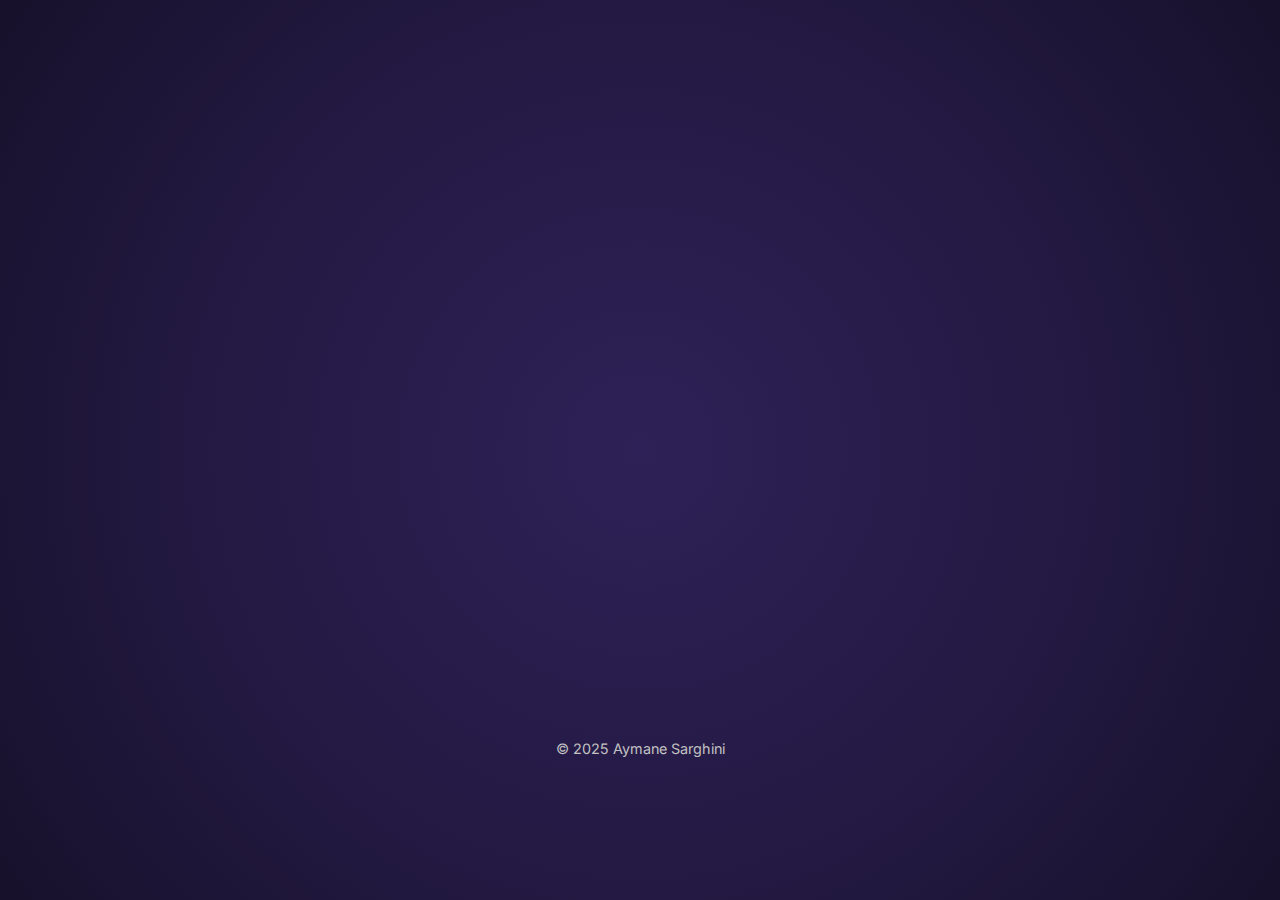
<file: index.html>
<!DOCTYPE html>
<html lang="en">
<head>
  <meta charset="UTF-8">
  <meta name="viewport" content="width=device-width, initial-scale=1.0">
  <meta name="description" content="Aymane Sarghini - Inspired by my roots and love for sport, I build things for awesome people.">
  <meta name="author" content="Aymane Sarghini">
  <title>Aymane Sarghini</title>
  <!-- color #ff1b3b -->

  <!-- Open Graph Meta Tags -->
  <meta property="og:title" content="Aymane Sarghini">
  <meta property="og:description" content="Inspired by my roots and love for sport, I build things for awesome people.">
  <meta property="og:image" content="img/social-icon/og-image.png">
  <meta property="og:url" content="https://aymanesarghini.com">
  <meta property="og:type" content="website">

  <!-- Twitter Card Meta Tags -->
  <meta name="twitter:card" content="summary_large_image">
  <meta name="twitter:title" content="Aymane Sarghini">
  <meta name="twitter:description" content="Inspired by my roots and love for sport, I build things for awesome people.">
  <meta name="twitter:image" content="img/social-icon/twitter-image.png">

  <!-- Favicon Links -->
  <link rel="icon" type="image/png" href="img/social-icon/favicon-96x96.png" sizes="96x96">
  <link rel="icon" type="image/svg+xml" href="img/social-icon/favicon.svg">
  <link rel="shortcut icon" href="img/social-icon/favicon.ico">
  <link rel="apple-touch-icon" sizes="180x180" href="img/social-icon/apple-touch-icon.png">
  <meta name="apple-mobile-web-app-title" content="Aymane">
  <link rel="manifest" href="img/social-icon/site.webmanifest">

  <!-- Fonts -->
  <link rel="preload" href="https://fonts.googleapis.com/css2?family=Inter:wght@400;600&family=Roboto:wght@400;500&display=swap" as="style">
  <link href="https://fonts.googleapis.com/css2?family=Inter:wght@400;600&family=Roboto:wght@400;500&display=swap" rel="stylesheet">

  <!-- External CSS -->
  <link rel="stylesheet" href="css/style.css">
  <link rel="stylesheet" href="css/fadeIn.css">

  <!-- Data Fast Script -->
  <script defer data-website-id="677b5d50b7ca669a33c8d507" data-domain="aymanesarghini.com" src="https://datafa.st/js/script.js"></script>
</head>
<body>
  <div class="container">
    <!-- Hero Section -->
    <header class="fade-in">
      <div class="line-effect">
        <div class="icon-header"></div>
      </div>
      <h2>I make meaningful things happen.</h2>
    </header>

    <!-- Buttons Section -->
    <section class="button-container">
      <div class="button fade-in">
        <div class="button-content">
          <div class="icon">
            <img src="img/social-icon/Aymane-sarghini.png" alt="Spotify Logo">
          </div>
          <div class="content">
            <b>Email List</b>
            <span class="description">Receive exclusive emails about sport and personal growth</span>
          </div>
          <a href="https://aymanesarghini.beehiiv.com/subscribe" class="learn-more" target="_blank" rel="noopener noreferrer">Sign Up</a>
        </div>
      </div>
      <div class="button fade-in">
        <div class="button-content">
          <div class="icon">
            <img src="img/social-icon/once logo-01.svg" alt="ONCE Logo" class="zoomed-image">
          </div>
          <div class="content">
            <b>ONCE®</b>
            <span class="description">Running essentials that elevate every run, for every runner</span>
          </div>
          <a href="https://example.com/runnbold" class="learn-more" target="_blank" rel="noopener noreferrer">Learn More</a>
        </div>
      </div>
      <div class="button fade-in">
        <div class="button-content">
          <div class="icon">
            <img src="img/social-icon/spotify_2504940.png" alt="Spotify Logo">
          </div>
          <div class="content">
            <b>Spotify</b>
            <span class="description">A playlist of all the songs that power my runs and youtube videos</span>
          </div>
          <a href="https://open.spotify.com/" class="learn-more" target="_blank" rel="noopener noreferrer">Listen Now</a>
        </div>
      </div>
    </section>

    <!-- Social Links -->
    <section class="social-wrapper fade-in"> 
      <div class="social-links">
        <a href="https://youtube.com" target="_blank" rel="noopener noreferrer" class="social-item" data-tooltip="YouTube">
          <img src="img/social-icon/youtube_1384060.png" alt="YouTube">
        </a>
        <a href="https://x.com/aymansarghini" target="_blank" rel="noopener noreferrer" class="social-item" data-tooltip="Twitter">
          <img src="img/social-icon/twitter_2504947.png" alt="Twitter">
        </a>
        <a href="https://www.instagram.com/aymane.sarghini/" target="_blank" rel="noopener noreferrer" class="social-item" data-tooltip="Instagram">
          <img src="img/social-icon/instagram_2111463.png" alt="Instagram">
        </a>
        <a href="https://medium.com/@aymansarghini01" target="_blank" rel="noopener noreferrer" class="social-item" data-tooltip="Medium">
          <img src="img/social-icon/medium_5968906.png" alt="Medium">
        </a>
      </div>
    </section>

    <!-- Footer -->
    <footer>
      <p>&copy; 2025 Aymane Sarghini</p>
    </footer>
  </div>
</body>
</html>
</file>
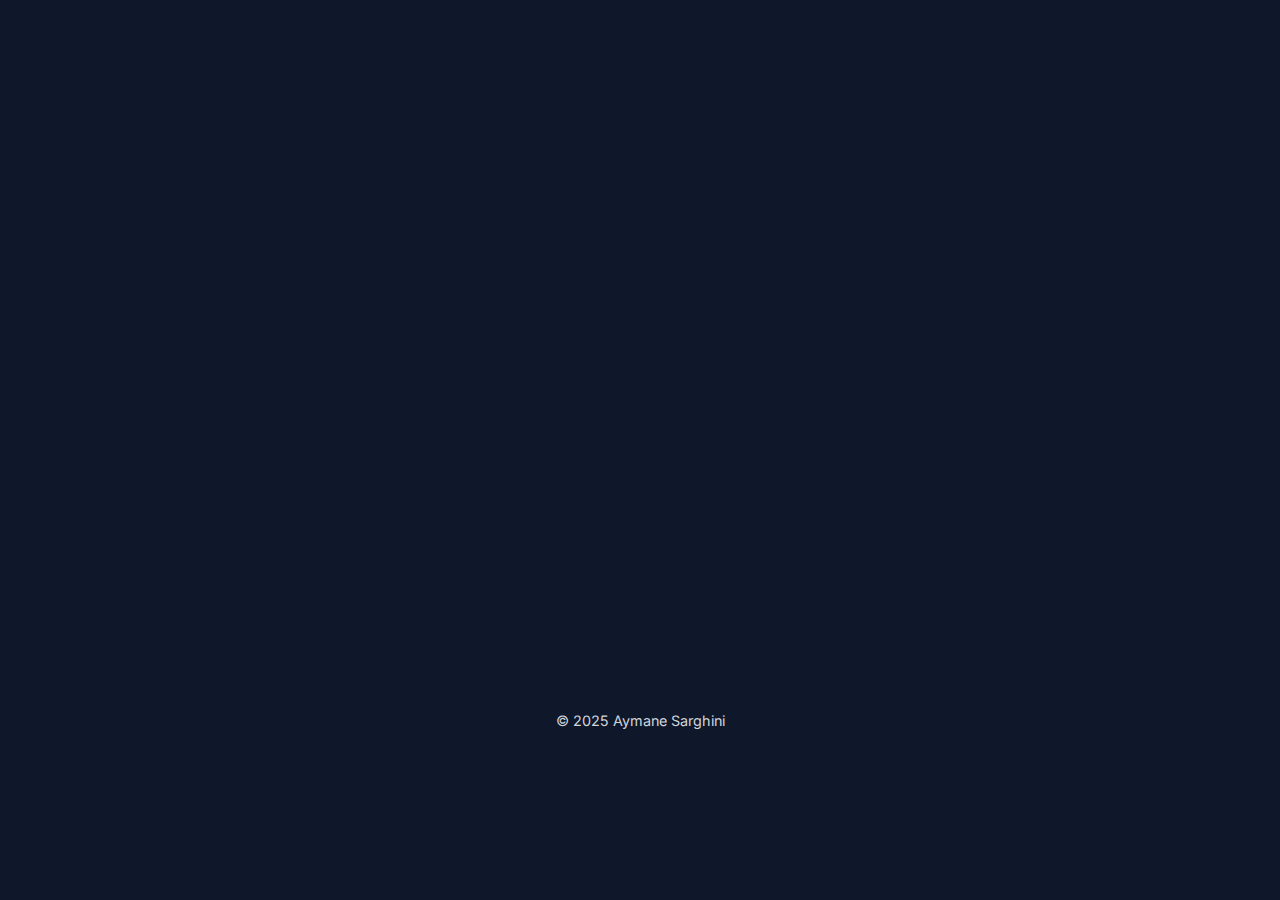
<file: i2ndex.html>
<!DOCTYPE html>
<html lang="en">
<head>
  <meta charset="UTF-8">
  <meta name="viewport" content="width=device-width, initial-scale=1.0">
  <meta name="description" content="Aymane Sarghini - Inspired by my roots and love for sport, I build things for awesome people.">
  <meta name="author" content="Aymane Sarghini">
  <title>Aymane Sarghini</title>
  <!-- color #ff1b3b -->

  <!-- Open Graph Meta Tags -->
  <meta property="og:title" content="Aymane Sarghini">
  <meta property="og:description" content="Inspired by my roots and love for sport, I build things for awesome people.">
  <meta property="og:image" content="img/social-icon/og-image.png">
  <meta property="og:url" content="https://aymanesarghini.com">
  <meta property="og:type" content="website">

  <!-- Twitter Card Meta Tags -->
  <meta name="twitter:card" content="summary_large_image">
  <meta name="twitter:title" content="Aymane Sarghini">
  <meta name="twitter:description" content="Inspired by my roots and love for sport, I build things for awesome people.">
  <meta name="twitter:image" content="img/social-icon/twitter-image.png">

  <!-- Favicon Links -->
  <link rel="icon" type="image/png" href="img/social-icon/favicon-96x96.png" sizes="96x96">
  <link rel="icon" type="image/svg+xml" href="img/social-icon/favicon.svg">
  <link rel="shortcut icon" href="img/social-icon/favicon.ico">
  <link rel="apple-touch-icon" sizes="180x180" href="img/social-icon/apple-touch-icon.png">
  <meta name="apple-mobile-web-app-title" content="Aymane">
  <link rel="manifest" href="img/social-icon/site.webmanifest">

  <!-- Fonts -->
  <link rel="preload" href="https://fonts.googleapis.com/css2?family=Inter:wght@400;600&family=Roboto:wght@400;500&display=swap" as="style">
  <link href="https://fonts.googleapis.com/css2?family=Inter:wght@400;600&family=Roboto:wght@400;500&display=swap" rel="stylesheet">

  <!-- External CSS -->
  <link rel="stylesheet" href="css/styles.css">
  <link rel="stylesheet" href="css/fadeIn.css">

  <!-- Data Fast Script -->
  <script defer data-website-id="677b5d50b7ca669a33c8d507" data-domain="aymanesarghini.com" src="https://datafa.st/js/script.js"></script>
</head>
<body>
  <div class="container">
    <!-- Hero Section -->
    <header class="fade-in">
      <h2>The Life Of A Creative Director</h2>
    </header>

    <!-- Buttons Section -->
    <section class="button-container">
      <div class="button fade-in">
        <div class="button-content">
          <div class="icon">
            <img src="img/social-icon/Aymane-sarghini.png" alt="Spotify Logo">
          </div>
          <div class="content">
            <b class="brand-title">Email List</b>
            <span class="description">Receive exclusive emails about sport and personal growth</span>
          </div>
          <a href="https://aymanesarghini.beehiiv.com/subscribe" class="link-icon" target="_blank" rel="noopener noreferrer">
            <img src="img/arrow-up-right.svg" alt="Arrow Icon" class="arrow-icon">
          </a>
          <a href="https://aymanesarghini.beehiiv.com/subscribe" class="learn-more" target="_blank" rel="noopener noreferrer">Sign Up</a>
        </div>
      </div>
      <div class="button fade-in">
        <div class="button-content">
          <div class="icon">
            <img src="img/profile_ once.svg" alt="ONCE Logo" class="zoomed-image">
          </div>
          <div class="content">
            <b class="brand-title">ONCE</b>
            <span class="description">Discover A New Era of Running Apparel.™</span>
          </div>
          <a href="https://www.oncerunning.com/" class="link-icon" target="_blank" rel="noopener noreferrer">
            <img src="img/arrow-up-right.svg" alt="Arrow Icon" class="arrow-icon">
          </a>
          <a href="https://www.oncerunning.com/" class="learn-more" target="_blank" rel="noopener noreferrer">Coming soon</a>
        </div>
      </div>
      <div class="button fade-in">
        <div class="button-content">
          <div class="icon">
            <img src="img/social-icon/spotify_2504940.png" alt="Spotify Logo">
          </div>
          <div class="content">
            <b class="brand-title">Spotify</b>
            <span class="description">A playlist of all the songs in my runs and youtube videos</span>
          </div>
          <a href="https://open.spotify.com/playlist/4DTpr19BSodV9aM8wofWD9?si=6e68a721dc4f4ba1" class="link-icon" target="_blank" rel="noopener noreferrer">
            <img src="img/arrow-up-right.svg" alt="Arrow Icon" class="arrow-icon">
          </a>
          <a href="https://open.spotify.com/playlist/4DTpr19BSodV9aM8wofWD9?si=6e68a721dc4f4ba1" class="learn-more" target="_blank" rel="noopener noreferrer">Listen Now</a>
        </div>
      </div>
    </section>

    <!-- Social Links -->
    <section class="social-wrapper fade-in"> 
      <div class="social-links">
        <a href="https://youtube.com" target="_blank" rel="noopener noreferrer" class="social-item" data-tooltip="YouTube">
          <img src="img/social-icon/youtube_1384060.png" alt="YouTube">
        </a>
        <a href="https://x.com/aymansarghini" target="_blank" rel="noopener noreferrer" class="social-item" data-tooltip="Twitter">
          <img src="img/social-icon/twitter_2504947.png" alt="Twitter">
        </a>
        <a href="https://www.instagram.com/aymane.sarghini/" target="_blank" rel="noopener noreferrer" class="social-item" data-tooltip="Instagram">
          <img src="img/social-icon/instagram_2111463.png" alt="Instagram">
        </a>
        <a href="https://medium.com/@aymansarghini01" target="_blank" rel="noopener noreferrer" class="social-item" data-tooltip="Medium">
          <img src="img/social-icon/medium_5968906.png" alt="Medium">
        </a>
        <a href="landing.html" class="social-item nexxstudio-icon" data-tooltip="Nexxstudio - Web Design Studio">
          <img src="img/logo-profilex.png" alt="Landing Page">
        </a>
      </div>
    </section>

    <!-- Footer -->
    <footer>
      <p>&copy; 2025 Aymane Sarghini</p>
    </footer>
  </div>
</body>
</html>
</file>
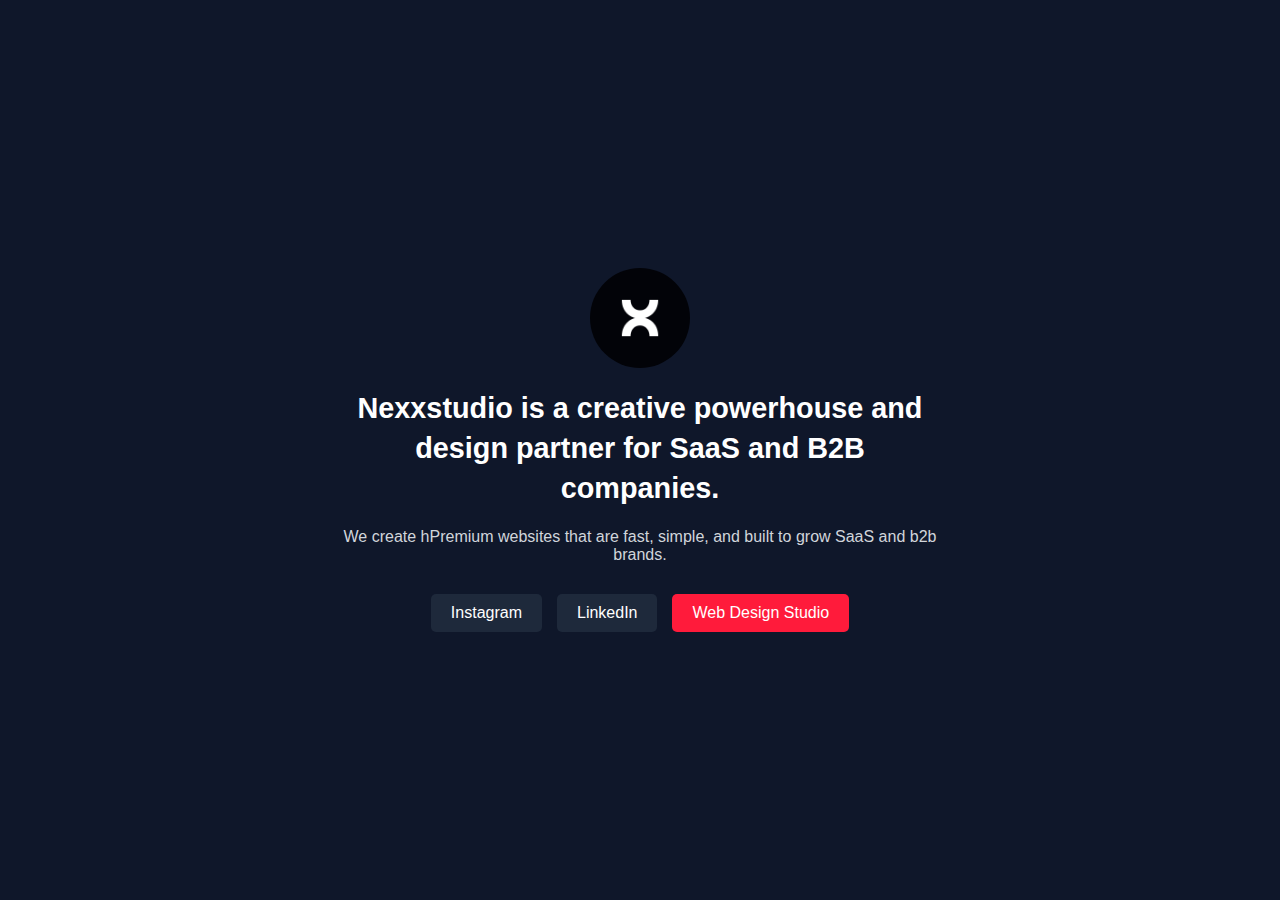
<file: landing.html>
<!DOCTYPE html>
<html lang="en">
<head>
  <meta charset="UTF-8">
  <meta name="viewport" content="width=device-width, initial-scale=1.0">
  <title>Landing Page</title>
  <link rel="stylesheet" href="css/landing.css">
</head>
<body>
  <div class="landing-container">
    <div class="landing-content">
      <div class="landing-icon">
        <img src="img/logo-profilex.png" alt="Logo X" class="landing-logo">
      </div>
      <h1>
        Nexxstudio is a creative powerhouse and design partner for SaaS and B2B companies.
      </h1>
      <p class="subtext">
        We create hPremium websites that are fast, simple, and built to grow SaaS and b2b brands.
      </p>
      <div class="landing-buttons">
        <a href="https://www.instagram.com/nexxs.tudio/" target="_blank" class="landing-button">Instagram</a>
        <a href="https://www.linkedin.com/company/nexxstudiodesign/" target="_blank" class="landing-button">LinkedIn</a>
        <a href="https://nexx-studio.com/" target="_blank" class="landing-button red">Web Design Studio</a>
      </div>
    </div>
  </div>
</body>
</html>
</file>
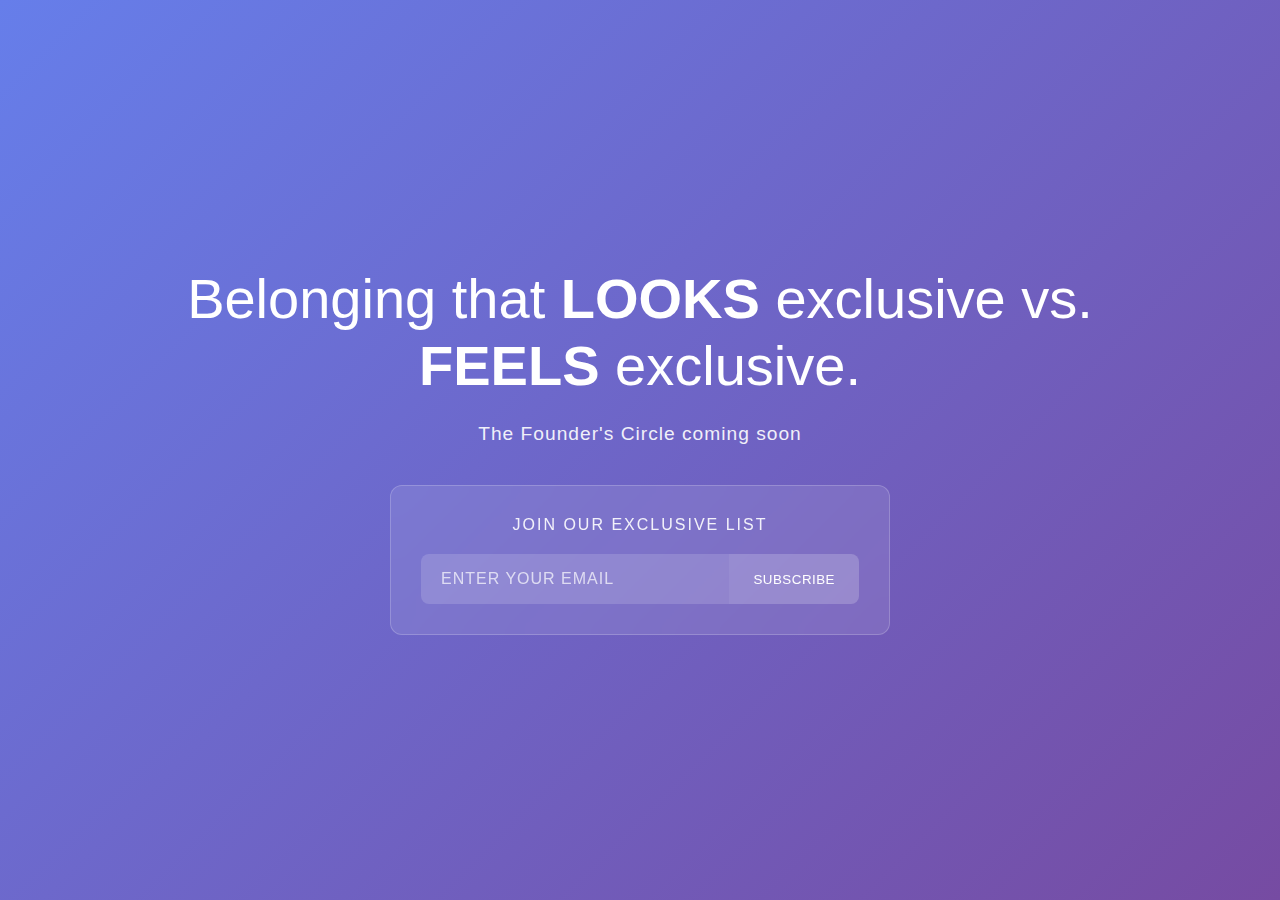
<file: test.html>
<!DOCTYPE html>
<html lang="en">
<head>
    <meta charset="UTF-8">
    <meta name="viewport" content="width=device-width, initial-scale=1.0">
    <title>Email Subscription with Popup</title>
    <style>
        * {
            margin: 0;
            padding: 0;
            box-sizing: border-box;
            font-family: 'Inter', -apple-system, BlinkMacSystemFont, sans-serif;
        }
        
        body {
            background: linear-gradient(135deg, #667eea 0%, #764ba2 100%);
            min-height: 100vh;
            display: flex;
            flex-direction: column;
            align-items: center;
            justify-content: center;
            padding: 20px;
            color: white;
        }
        
        .container {
            max-width: 1000px;
            width: 100%;
            text-align: center;
        }
        
        h1 {
            font-size: 3.5rem;
            font-weight: 300;
            margin-bottom: 1.5rem;
            line-height: 1.2;
        }
        
        h1 span {
            font-weight: 700;
        }
        
        .tagline {
            font-size: 1.2rem;
            margin-bottom: 2.5rem;
            opacity: 0.9;
            letter-spacing: 1px;
        }
        
        .form-container {
            background: rgba(255, 255, 255, 0.1);
            backdrop-filter: blur(10px);
            border-radius: 12px;
            padding: 30px;
            max-width: 500px;
            margin: 0 auto;
            border: 1px solid rgba(255, 255, 255, 0.2);
        }
        
        .form-title {
            font-size: 1rem;
            text-transform: uppercase;
            letter-spacing: 2px;
            margin-bottom: 20px;
            opacity: 0.9;
        }
        
        .form-wrapper {
            display: flex;
            border-radius: 8px;
            overflow: hidden;
        }
        
        .email-input {
            flex: 1;
            padding: 16px 20px;
            border: none;
            background: rgba(255, 255, 255, 0.15);
            color: white;
            font-size: 16px;
            outline: none;
        }
        
        .email-input::placeholder {
            color: rgba(255, 255, 255, 0.7);
            letter-spacing: 1px;
            text-transform: uppercase;
        }
        
        .submit-button {
            padding: 16px 24px;
            background: rgba(255, 255, 255, 0.2);
            color: white;
            border: none;
            cursor: pointer;
            font-weight: 500;
            letter-spacing: 0.5px;
            text-transform: uppercase;
            transition: all 0.3s ease;
        }
        
        .submit-button:hover {
            background: rgba(255, 255, 255, 0.3);
        }
        
        .message {
            margin-top: 15px;
            font-size: 14px;
            display: none;
        }
        
        .error {
            color: #ff6b6b;
        }
        
        .success {
            color: #51cf66;
        }
        
        /* Popup Styles */
        .popup-overlay {
            position: fixed;
            top: 0;
            left: 0;
            width: 100%;
            height: 100%;
            background: rgba(0, 0, 0, 0.7);
            display: flex;
            justify-content: center;
            align-items: center;
            z-index: 1000;
            opacity: 0;
            visibility: hidden;
            transition: all 0.3s ease;
        }
        
        .popup-overlay.active {
            opacity: 1;
            visibility: visible;
        }
        
        .popup {
            background: white;
            padding: 40px;
            border-radius: 12px;
            text-align: center;
            max-width: 400px;
            width: 90%;
            box-shadow: 0 10px 25px rgba(0, 0, 0, 0.2);
            transform: translateY(20px);
            transition: transform 0.3s ease;
        }
        
        .popup-overlay.active .popup {
            transform: translateY(0);
        }
        
        .popup-title {
            font-size: 24px;
            margin-bottom: 15px;
            color: #333;
        }
        
        .popup-message {
            font-size: 16px;
            margin-bottom: 25px;
            color: #666;
            line-height: 1.5;
        }
        
        .popup-button {
            background: #000;
            color: white;
            border: none;
            padding: 12px 25px;
            border-radius: 6px;
            cursor: pointer;
            font-size: 14px;
            text-transform: uppercase;
            letter-spacing: 1px;
            transition: background 0.3s ease;
        }
        
        .popup-button:hover {
            background: #333;
        }
        
        /* Loading spinner */
        .loading-spinner {
            width: 20px;
            height: 20px;
            border: 2px solid rgba(255,255,255,0.3);
            border-radius: 50%;
            border-top-color: #fff;
            animation: spin 0.8s ease infinite;
            display: none;
            margin: 0 auto;
        }
        
        @keyframes spin {
            to { transform: rotate(360deg); }
        }
        
        .loading .loading-spinner {
            display: block;
        }
        
        /* Responsive */
        @media (max-width: 768px) {
            h1 {
                font-size: 2.5rem;
            }
            
            .form-wrapper {
                flex-direction: column;
            }
            
            .email-input, .submit-button {
                width: 100%;
                padding: 14px;
            }
        }
    </style>
</head>
<body>
    <div class="container">
        <h1>Belonging that <span>LOOKS</span> exclusive vs. <span>FEELS</span> exclusive.</h1>
        
        <p class="tagline">The Founder's Circle coming soon</p>
        
        <div class="form-container">
            <p class="form-title">Join our exclusive list</p>
            
            <form class="subscription-form">
                <div class="form-wrapper">
                    <input type="email" class="email-input" placeholder="Enter your email" required>
                    <button type="submit" class="submit-button">
                        Subscribe
                    </button>
                </div>
                
                <div class="message error">Please enter a valid email address.</div>
                <div class="message success">Thank you for subscribing!</div>
                
                <div class="loading-spinner"></div>
            </form>
        </div>
    </div>
    
    <!-- Success Popup -->
    <div class="popup-overlay" id="success-popup">
        <div class="popup">
            <h3 class="popup-title">Thanks for subscribing!</h3>
            <p class="popup-message">You've been added to our exclusive Founder's Circle list. Look out for updates soon!</p>
            <button class="popup-button" onclick="closePopup()">CONTINUE SHOPPING</button>
        </div>
    </div>

    <script>
        // DOM elements
        const form = document.querySelector('.subscription-form');
        const emailInput = document.querySelector('.email-input');
        const errorMessage = document.querySelector('.error');
        const successMessage = document.querySelector('.success');
        const submitButton = document.querySelector('.submit-button');
        const loadingSpinner = document.querySelector('.loading-spinner');
        
        // Email validation regex
        const emailRegex = /^[^\s@]+@[^\s@]+\.[^\s@]+$/;
        
        // Show popup function
        function showPopup() {
            document.getElementById('success-popup').classList.add('active');
            document.body.style.overflow = 'hidden';
        }
        
        // Close popup function
        function closePopup() {
            document.getElementById('success-popup').classList.remove('active');
            document.body.style.overflow = '';
        }
        
        // Close popup when clicking outside
        document.getElementById('success-popup').addEventListener('click', function(e) {
            if (e.target === this) {
                closePopup();
            }
        });
        
        // Real-time validation
        emailInput.addEventListener('input', function() {
            const email = emailInput.value.trim();
            
            if (email && !emailRegex.test(email)) {
                errorMessage.style.display = 'block';
                successMessage.style.display = 'none';
            } else {
                errorMessage.style.display = 'none';
            }
        });
        
        // Form submission
        form.addEventListener('submit', function(e) {
            e.preventDefault();
            
            const email = emailInput.value.trim();
            
            // Clear previous messages
            errorMessage.style.display = 'none';
            successMessage.style.display = 'none';
            
            // Validate email
            if (!emailRegex.test(email)) {
                errorMessage.style.display = 'block';
                emailInput.focus();
                return;
            }
            
            // Show loading state
            submitButton.style.display = 'none';
            loadingSpinner.style.display = 'block';
            
            // Simulate AJAX request to server (replace with your actual implementation)
            setTimeout(() => {
                // Hide loading state
                submitButton.style.display = 'block';
                loadingSpinner.style.display = 'none';
                
                // Show success message and popup
                successMessage.style.display = 'block';
                showPopup();
                
                // Reset form
                emailInput.value = '';
            }, 1500);
        });
        
        // Demo functionality - remove in production
        document.addEventListener('DOMContentLoaded', function() {
            console.log("In a real implementation, you would:");
            console.log("1. Replace the setTimeout with actual fetch to your server");
            console.log("2. Handle the hCaptcha verification appropriately");
            console.log("3. Process the form data on your backend");
        });
    </script>
</body>
</html>
</file>
<file: css/style.css>
/* Root Variables for Colors */
:root {
    --color-background: rgb(46, 33, 87);
    --color-gradient-start: rgba(46, 33, 87, 1);
    --color-gradient-middle: rgba(35, 25, 66, 1);
    --color-gradient-end: rgba(23, 17, 43, 1);
    --color-text-primary: white;
    --color-button-bg: #44307D;
    --color-button-hover-bg: #5C4AA3;
    --color-shadow: rgba(0, 0, 0, 0.2);
    --color-icon-muted: #C2C2C2;
    --color-learn-more: #d9d9d9;
    --color-border: #a4a4a4;
    --color-tooltip-bg: #6c57c0;
    --color-social-tooltip: rgba(50, 50, 50, 0.9);
    --color-link-hover: #837DF7;
    --color-hover-border: #ffffff;
  }
  
  /* Global Reset */
  * {
    margin: 0;
    padding: 0;
    box-sizing: border-box;
  }
  
  
  /* Body Styling */
  body {
    font-family: 'Inter', 'Roboto', sans-serif;
    /*background-color: var(--color-background);*/
    background: radial-gradient(
      circle,
      var(--color-gradient-start) 0%,
      var(--color-gradient-middle) 57%,
      var(--color-gradient-end) 100%
    );
    color: var(--color-text-primary);
    display: flex;
    justify-content: center;
    align-items: center;
    min-height: 100vh;
    padding: 20px;
  }
  
  .line-effect {
    display: flex;
    align-items: center;
    position: relative;
    transition: all 0.3s ease-in-out;
    margin-bottom: 5px;
  }

  .line-effect::before,
  .line-effect::after {
    content: '';
    flex: 1;
    height: 1px;
    background-color: #cbcbcb; /* Line color */
    transition: background-color 0.3s ease-in-out, transform 0.3s ease-in-out;
  }

  .line-effect::before {
    margin-right: 20px;
  }

  .line-effect::after {
    margin-left: 20px;
  }

  .icon-header {
    width: 24px;
    height: 24px;
    background-image: url('../img/social-icon/Aymane-sarghini.png'); /* Replace with your actual icon */
    background-size: contain;
    background-repeat: no-repeat;
    transition: transform 0.3s ease-in-out, filter 0.3s ease-in-out;
    filter: brightness(0.5); 
    border-radius: 2px;

  }

  

  .line-effect:hover .icon-header {
 
    filter: brightness(1.5); 
  }
  
  /* Container Styling */
  .container {
    max-width: 600px;
    text-align: center;
  }
  
  h1,
  h3 {
    font-size: 2rem;
    line-height: 1.3;
  }
  
  h2 {
    font-size: 2.5rem;
    margin-bottom: 30px;
    line-height: 1.3;
    padding: 0 0 8px;
    position: relative;
  }
  
  /* Button Container Styling */
  .button-container {
    display: flex;
    flex-direction: column;
    gap: 15px;
  }
  
  .button {
    display: flex;
    align-items: center;
    background-color: var(--color-button-bg);
    border: none;
    padding: 15px;
    border-radius: 10px;
    transition: background-color 0.3s, transform 0.2s;
    box-shadow: 0 4px 8px var(--color-shadow);
  }
  
  .button:hover {
    background-color: var(--color-button-hover-bg);
    transform: scale(1.02);
  }
  
  .button-content {
    display: flex;
    align-items: center;
    gap: 15px;
    flex: 1;
  }
  
  .icon {
    flex-shrink: 0;
    width: 50px;
    height: 50px;
    border-radius: 5px;
    overflow: hidden;
  }
  
  .icon img {
    width: 100%;
    height: 100%;
    object-fit: cover;
  }
  
  .content {
    text-align: left;
    flex: 1;
  }
  
  .content b {
    font-size: 1rem;
    margin-bottom: 5px;
    display: block;
  }
  
  .content span {
    font-size: 0.9rem;
    color: var(--color-icon-muted);
  }
  
  .learn-more {
    color: var(--color-learn-more); /* Neutral text color */
    text-decoration: none;
    padding: 8px 15px; /* Comfortable padding */
    border-radius: 5px; /* Rounded corners for modern look */
    font-size: 0.9rem; /* Clean font size */
    margin-left: 30px;
    border: 1px solid var(--color-border); /* Subtle border */
    background-color: transparent; /* Default background */
  }
  
  
  .learn-more:hover {
    background-color: var(--color-tooltip-bg);
    color: var(--color-text-primary); /* Make text white for contrast */
    border-color: var(--color-hover-border); /* Match border to background */
    cursor: pointer; /* Show pointer on hover */
  }
  
  /* Footer */
  footer {
    margin-top: 40px;
    font-size: 0.9rem;
    color: var(--color-icon-muted);
    display: flex;
    flex-direction: column;
    align-items: center;
  }
  
  /* Social Wrapper and Links */
  .social-wrapper {
    display: flex;
    justify-content: center;
    margin: 0 auto;
    max-width: 600px;
    padding: 10px 0;
  }
  
  .social-links {
    display: flex;
    justify-content: space-between;
    align-items: center;
  }
  
  .social-item {
    display: flex;
    align-items: center;
    justify-content: center;
    text-decoration: none;
    border-radius: 50%;
    background-color: rgba(83, 83, 83, 0);
    transition: background-color 0.3s ease, transform 0.2s ease;
    width: 45px;
    height: 50px;
    position: relative;
  }
  
  .social-item img {
    width: 28px;
    height: 28px;
    transition: transform 0.3s;
  }
  
  .social-item:hover {
    transform: scale(1.1);
  }
  
  .social-item:hover img {
    transform: scale(1.2);
  }
  
  .social-item::after {
    content: attr(data-tooltip);
    position: absolute;
    bottom: -35px;
    left: 50%;
    transform: translateX(-50%) translateY(10px);
    background-color: var(--color-social-tooltip);
    color: var(--color-text-primary);
    font-size: 0.8rem;
    padding: 6px 12px;
    border-radius: 5px;
    opacity: 0;
    white-space: nowrap;
    transition: opacity 0.3s ease, transform 0.3s ease;
    pointer-events: none;
  }
  
  .social-item:hover::after {
    opacity: 1;
    transform: translateX(-50%) translateY(0);
  }
  
  /* Adjusting the container for smaller screens */
  @media (max-width: 480px) {
    .container {
      max-width: 95%;
      padding: 10px;
    }
  
    h1 {
      font-size: 1rem;
      line-height: 1.4;
    }
  
    h2 {
      font-size: 1.6rem;
      line-height: 1.3;
      margin-bottom: 20px;
    }
    h2::before {
      content: "";
      position: absolute;
      left: 65%;
      bottom: 0;
      width: 100px;
      height: 8px;
      transform: skew(-12deg) translateX(-50%);
      background: rgba(255, 255, 255, 0);
      z-index: -1;
    }
  
    .button-container {
      gap: 10px;
    }
  
    .button {
      flex-direction: row; /* Icon to the left, text to the right */
      align-items: center;
      padding: 10px;
    }
  
    .icon {
      width: 40px;
      height: 40px;
      margin-right: 10px;
    }
  
    .button-content {
      flex-direction: column;
      align-items: flex-start;
      text-align: left;
      gap: 5px;
    }
  
    .content b {
      font-size: 1rem;
    }
  
    .content span {
      font-size: 0.85rem;
    }
  
    .learn-more {
      font-size: 0.9rem;
      color: var(--color-link-hover);
      margin: 0;
      padding: 0;
      display: inline;
      border: none;
    }
    .learn-more:hover {
      background-color: none;
    }
    .learn-more:link,
    .learn-more:focus,
    .learn-more:active {
      color: none; /* Keep the color the same */
      background-color: transparent; /* No background */
      outline: none; /* Remove focus outline */
    }
  
    footer {
      font-size: 0.8rem;
      padding: 10px 0;
    }
  }
  
  /* Tooltip Styling */
  .tooltip-container {
    position: relative;
    cursor: pointer;
    color: var(--color-text-primary); /* Optional: Highlight the word with a different color */
  }
  
  .tooltip-container::after {
    content: attr(data-tooltip); /* Use the text in the data-tooltip attribute */
    position: absolute;
    bottom: 120%; /* Position above the word */
    left: 50%;
    transform: translateX(-50%) translateY(10px);
    background-color: var(--color-tooltip-bg); /* Dark background for the tooltip */
    color: var(--color-text-primary); /* Tooltip text color */
    font-size: 0.8rem;
    padding: 6px 12px;
    border-radius: 5px;
    white-space: nowrap;
    opacity: 0;
    pointer-events: none;
    transition: opacity 0.3s ease, transform 0.3s ease;
    z-index: 10;
  }
  
  .tooltip-container:hover::after {
    opacity: 1;
    transform: translateX(-50%) translateY(0); /* Slide into position */
  }
  
  @media (max-width: 1024px) { /* Adjust breakpoint if needed */
    .tooltip-container::after {
      display: none; /* Hide tooltip content on smaller screens */
    }
  
    .tooltip-container {
      pointer-events: none; /* Disable hover interaction */
    }
  }

  /* Zoomed Image Styling */
  .zoomed-image {
    transform: scale(1.2); /* Adjust the scale value as needed */
    object-fit: cover; /* Ensure the image covers the container */
    width: 100%; /* Ensure the image takes the full width of the container */
    height: auto; /* Maintain the aspect ratio */
  }
</file>
<file: css/fadeIn.css>
/* Fade-in Animation Keyframes */
@keyframes fadeIn {
    from {
      opacity: 0;
      transform: translateY(20px);
    }
    to {
      opacity: 1;
      transform: translateY(0);
    }
  }
  
  /* Apply Fade-in Animation to Elements */
  .fade-in {
    opacity: 0; /* Initially hidden */
    animation: fadeIn 0.8s ease-out forwards;
  }
  
  /* Delay for Sequential Fade-in */
  .fade-in:nth-child(1) {
    animation-delay: 0.1s;
  }
  .fade-in:nth-child(2) {
    animation-delay: 0.2s;
  }
  .fade-in:nth-child(3) {
    animation-delay: 0.3s;
  }
  .fade-in:nth-child(4) {
    animation-delay: 0.4s;
  }
  .fade-in:nth-child(5) {
    animation-delay: 0.5s;
  }
</file>
<file: css/styles.css>
/* Root Variables for Colors */
:root {
  --color-background: #0f172a; /* bg-slate-900 */
  --color-gradient-start: #0f172a; /* bg-slate-900 */
  --color-gradient-middle: #0f172a; /* bg-slate-900 */
  --color-gradient-end: #0f172a; /* bg-slate-900 */
  --color-text-primary: #ffffff; /* text-white */
  --color-button-bg: rgba(30, 41, 59, 0.5); /* bg-slate-800/50 */
  --color-button-hover-bg: #1e293b; /* bg-slate-800 */
  --color-shadow: rgba(0, 0, 0, 0.2);
  --color-icon-muted: #d1d5db; /* text-gray-300 */
  --color-learn-more: #d1d5db; /* text-gray-300 */
  --color-border: rgba(100, 116, 139, 0.5); /* border-slate-700/50 */
  --color-tooltip-bg: #ff1b3b;
  --color-social-tooltip: rgba(50, 50, 50, 0.9);
  --color-link-hover: #ff1b3b;
  --color-hover-border: #ffffff;
}
  
/* Global Reset */
* {
  margin: 0;
  padding: 0;
  box-sizing: border-box;
}


/* Body Styling */
body {
  font-family: 'Inter', 'Roboto', sans-serif;
  background-color: var(--color-background);*/
 /* background: radial-gradient(
    circle,
    var(--color-gradient-start) 0%,
    var(--color-gradient-middle) 57%,
    var(--color-gradient-end) 100%
  );*/
  color: var(--color-text-primary);
  display: flex;
  justify-content: center;
  align-items: center;
  min-height: 100vh;
  padding: 20px;
}

.line-effect {
  display: flex;
  align-items: center;
  position: relative;
  transition: all 0.3s ease-in-out;
  margin-bottom: 5px;
}

.line-effect::before,
.line-effect::after {
  content: '';
  flex: 1;
  height: 1px;
  background-color: #cbcbcb; /* Line color */
  transition: background-color 0.3s ease-in-out, transform 0.3s ease-in-out;
}

.line-effect::before {
  margin-right: 20px;
}

.line-effect::after {
  margin-left: 20px;
}

.icon-header {
  width: 24px;
  height: 24px;
  background-image: url('../img/social-icon/Aymane-sarghini.png'); /* Replace with your actual icon */
  background-size: contain;
  background-repeat: no-repeat;
  transition: transform 0.3s ease-in-out, filter 0.3s ease-in-out;
  filter: brightness(0.5); 
  border-radius: 2px;

}

.line-effect:hover .icon-header {
  filter: brightness(1.5); 
}

/* Container Styling */
.container {
  max-width: 550px;
  text-align: center;
}


h2 {
  color: var(--color-text-primary);
  font-size: 2rem;
  margin-bottom: 30px;
  line-height: 1.3;
  padding: 0 0 8px;
  position: relative;
}

/* Button Container Styling */
.button-container {
  display: flex;
  flex-direction: column;
  gap: 15px;
}

.button {
  display: flex;
  align-items: center;
  background-color: var(--color-button-bg);
  border: 1px solid var(--color-border);
  padding: 20px;
  border-radius: 10px;
  transition: background-color 0.3s, transform 0.2s;
  box-shadow: 0 4px 8px var(--color-shadow);
}
.brand-title {
  font-size: 1.5rem;
  color: var(--color-text-primary);  }

.button:hover {
  background-color: var(--color-button-hover-bg);
  transform: scale(1.02);
}

.button-content {
  display: flex;
  align-items: center;
  gap: 15px;
  flex: 1;
}

.icon {
  flex-shrink: 0;
  width: 60px;
  height: 60px;
  border-radius: 5px;
  overflow: hidden;
}

.icon img {
  width: 100%;
  height: 100%;
  object-fit: cover;
}

.content {
  text-align: left;
  flex: 1;
}

.content b {
  font-size: 1rem;
  margin-bottom: 5px;
  display: block;
}

.content span {
  font-size: 0.9rem;
  color: var(--color-icon-muted);
}

.learn-more {
  color: var(--color-learn-more); /* Neutral text color */
  text-decoration: none;
  padding: 8px 15px; /* Comfortable padding */
  border-radius: 5px; /* Rounded corners for modern look */
  font-size: 0.9rem; /* Clean font size */
  margin-left: 30px;
  border: 1px solid var(--color-border); /* Subtle border */
  background-color: transparent; /* Default background */
}

.learn-more:hover {
  background-color: var(--color-button-hover-bg);
  color: var(--color-text-primary); /* Make text white for contrast */
  cursor: pointer; /* Show pointer on hover */
}

/* Footer */
footer {
  margin-top: 40px;
  font-size: 0.9rem;
  color: var(--color-icon-muted);
  display: flex;
  flex-direction: column;
  align-items: center;
}

/* Social Wrapper and Links */
.social-wrapper {
  display: flex;
  justify-content: center;
  margin: 0 auto;
  max-width: 600px;
  padding: 10px 0;
}

.social-links {
  display: flex;
  justify-content: space-between;
  align-items: center;
}

.social-item {
  display: flex;
  align-items: center;
  justify-content: center;
  text-decoration: none;
  border-radius: 50%;
  background-color: rgba(83, 83, 83, 0);
  transition: background-color 0.3s ease, transform 0.2s ease;
  width: 45px;
  height: 50px;
  position: relative;
}

.social-item img {
  width: 28px;
  height: 28px;
  transition: transform 0.3s;
}

.social-item:hover {
  transform: scale(1.1);
}

.social-item:hover img {
  transform: scale(1.2);
}

.social-item::after {
  content: attr(data-tooltip);
  position: absolute;
  bottom: -35px;
  left: 50%;
  transform: translateX(-50%) translateY(10px);
  background-color: var(--color-social-tooltip);
  color: var(--color-text-primary);
  font-size: 0.8rem;
  padding: 6px 12px;
  border-radius: 5px;
  opacity: 0;
  white-space: nowrap;
  transition: opacity 0.3s ease, transform 0.3s ease;
  pointer-events: none;
}

.social-item:hover::after {
  opacity: 1;
  transform: translateX(-50%) translateY(0);
}
.link-icon{
  display: none;
}

/* Mobile Layout Adjustments */
@media (max-width: 480px) {
  .container {
    max-width: 95%;
    text-align: center;
  }
.button-container {
  display: flex;
  flex-direction: column;
  gap: 15px;
}

.button {
  display: flex;
  align-items: center;
  background-color: var(--color-button-bg);
  border: 1px solid var(--color-border);
  padding: 16px;
  border-radius: 8px;
  box-shadow: 0 4px 8px var(--color-shadow);
  transition: background-color 0.3s, transform 0.2s;
}

.button-content {
  display: flex;
  align-items: flex-start; /* Align items to the top */
  justify-content: space-between;
  width: 100%;
}
.icon {
  flex-shrink: 0;
  width: 48px;
  height: 48px;
  border-radius: 5px;
  overflow: hidden;
}

.icon img {
  width: 100%;
  height: 100%;
  object-fit: cover;
}

.content {
  text-align: left;
  flex: 1;
  margin-left: 12px; /* Adjust spacing between icon and text */
}

.content b {
  font-size: 0.95rem; /* Adjust font size for the title */
  margin-bottom: 4px; /* Adjust spacing below the title */
  display: block;
}
.content span {
  font-size: 0.8rem;
  color: var(--color-icon-muted);
}

.content span {
  font-size: 0.8rem; /* Adjust font size for the description */
  color: var(--color-icon-muted);
}

.link-icon {
  display: flex;
  align-items: center;
  justify-content: center;
  width: 30px; /* Adjust size of the link icon */
  height: 30px;
  background-color: transparent;
  border: none;
  text-align: center;
  line-height: 30px;
  font-size: 1rem;
  color: var(--color-link-hover);
  cursor: pointer;
  transition: color 0.3s ease;
}

/* Show link-icon only on mobile */
@media (max-width: 480px) {
  .link-icon {
    display: flex;
    align-items: center;
    justify-content: center;
    width: 36px; /* Adjust size of the icon container */
    height: 36px;
    background-color: var(--color-button-bg); /* Background color for the border */
    border: 1px solid var(--color-border); /* Add a nice border */
    border-radius: 4px; /* Make it circular */
    text-align: center;
    line-height: 36px;
    cursor: pointer;
    transition: background-color 0.3s ease, border-color 0.3s ease;
  }

  .link-icon:hover {
    color: var(--color-text-primary);
  }

  /* Hide the "learn-more" button on mobile */
  .learn-more {
    display: none;
  }
}
}

/* Tooltip Styling */
.tooltip-container {
  position: relative;
  cursor: pointer;
  color: var(--color-text-primary); /* Optional: Highlight the word with a different color */
}

.tooltip-container::after {
  content: attr(data-tooltip); /* Use the text in the data-tooltip attribute */
  position: absolute;
  bottom: 120%; /* Position above the word */
  left: 50%;
  transform: translateX(-50%) translateY(10px);
  background-color: var(--color-tooltip-bg); /* Dark background for the tooltip */
  color: var(--color-text-primary); /* Tooltip text color */
  font-size: 0.8rem;
  padding: 6px 12px;
  border-radius: 5px;
  white-space: nowrap;
  opacity: 0;
  pointer-events: none;
  transition: opacity 0.3s ease, transform 0.3s ease;
  z-index: 10;
}

.tooltip-container:hover::after {
  opacity: 1;
  transform: translateX(-50%) translateY(0); /* Slide into position */
}

@media (max-width: 1024px) { /* Adjust breakpoint if needed */
  .tooltip-container::after {
    display: none; /* Hide tooltip content on smaller screens */
  }

  .tooltip-container {
    pointer-events: none; /* Disable hover interaction */
  }
}

/* Zoomed Image Styling */
.zoomed-image {
  transform: scale(1.2); /* Adjust the scale value as needed */
  object-fit: cover; /* Ensure the image covers the container */
  width: 100%; /* Ensure the image takes the full width of the container */
  height: auto; /* Maintain the aspect ratio */
}

.nexxstudio-icon img {
  width: 38px; /* Increase the width */
  height: 38px; /* Increase the height */
  border: 2px solid transparent; /* Transparent border */
  border-radius: 8px; /* Rounded corners for a modern look */
  transition: transform 0.3s ease, box-shadow 0.3s ease; /* Smooth hover effect */
}

.nexxstudio-icon:hover img {
  transform: scale(1.1); /* Slightly larger zoom on hover */
  box-shadow: 0 4px 10px rgba(255, 255, 255, 0.1); /* Subtle shadow on hover */
}
</file>
<file: css/landing.css>
body {
  margin: 0;
  padding: 0;
  font-family: 'Inter', sans-serif;
  background-color: #0f172a;
  color: #ffffff;
  display: flex;
  justify-content: center;
  align-items: center;
  height: 100vh;
}

.landing-container {
  text-align: center;
  padding: 0 20px; /* Add padding for better responsiveness */
}

.landing-icon {
  width: 100px;
  height: 100px;
  margin: 0 auto 20px;
}

.landing-logo {
  width: 100%;
  height: auto;
  border-radius: 50%; /* Optional: Remove if the logo shouldn't be circular */
}

h1 {
  font-size: 1.8rem;
  line-height: 1.4;
  margin-bottom: 20px;
  max-width: 600px; /* Limit the width of the headline */
  margin-left: auto;
  margin-right: auto;
}

.subtext {
  font-size: 1rem;
  margin-top: 10px;
  color: #d1d5db; /* Light gray for contrast */
  max-width: 600px; /* Limit the width of the subtext */
  margin-left: auto;
  margin-right: auto;
}

.landing-buttons {
  display: flex;
  justify-content: center;
  gap: 15px;
  margin-top: 30px;
}

.landing-button {
  padding: 10px 20px;
  border: none;
  border-radius: 5px;
  background-color: #1e293b;
  color: #ffffff;
  text-decoration: none;
  font-size: 1rem;
  transition: background-color 0.3s ease;
}

.landing-button:hover {
  background-color: #ff1b3b;
}

.landing-button.red {
  background-color: #ff1b3b;
}

.landing-button.red:hover {
  background-color: #1e293b;
}
</file>
